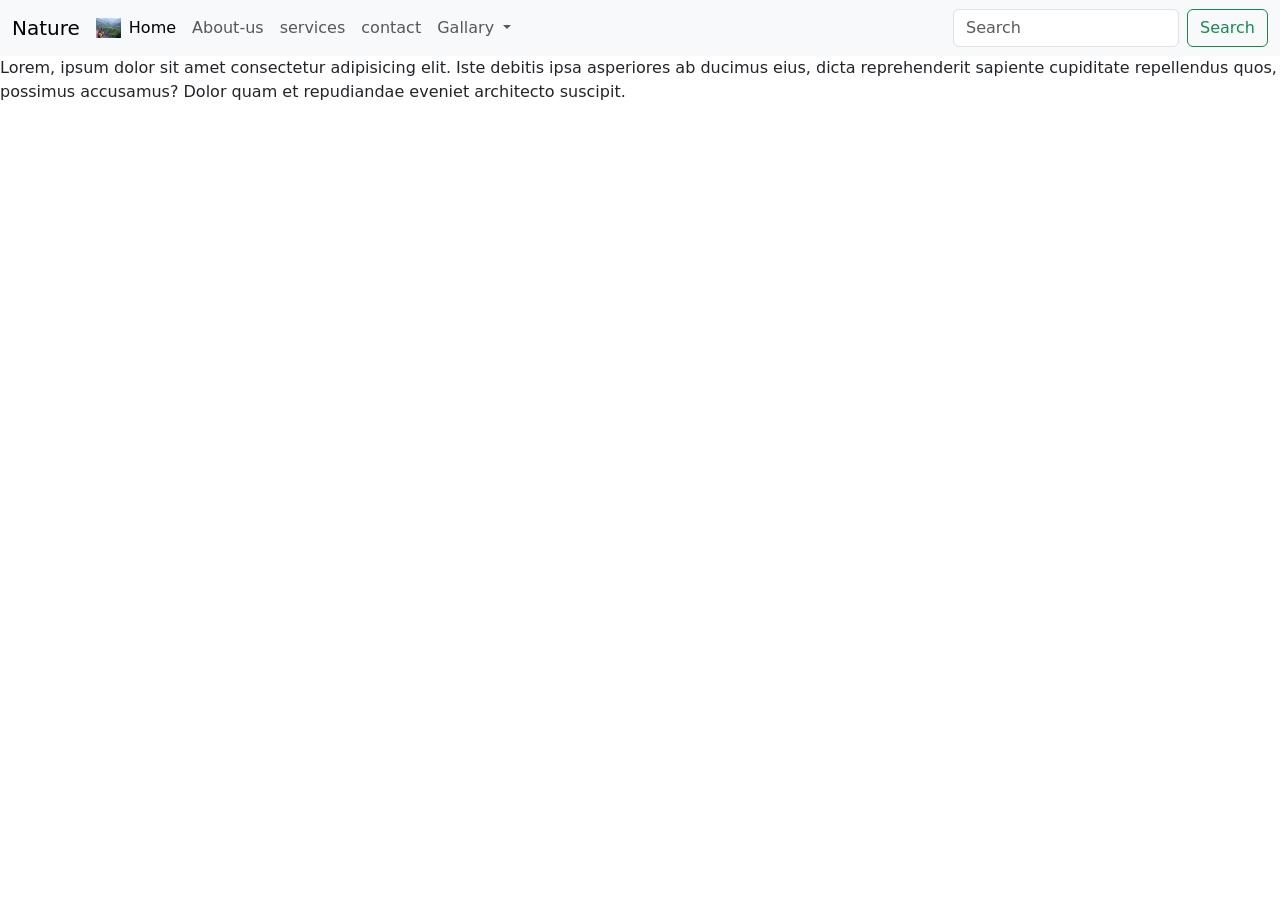
<file: index.html>
<!DOCTYPE html>
<html lang="en">
<head>
  <meta charset="UTF-8">
  <meta name="viewport" content="width=device-width, initial-scale=1.0">
  <title>Home</title>
  <link rel="stylesheet" href="https://cdn.jsdelivr.net/npm/bootstrap@5.3.8/dist/css/bootstrap.min.css
">
</head>

<body>
  <!-- Header start -->
  <header>
    <nav class="navbar navbar-expand-lg bg-body-tertiary">
      <div class="container-fluid">
        <a class="navbar-brand" href="#">Nature</a>
        <img src="images/flo7.jpg" alt=" nature" height="20" width="25">
        <button class="navbar-toggler" type="button" data-bs-toggle="collapse" data-bs-target="#navbarSupportedContent"
          aria-controls="navbarSupportedContent" aria-expanded="false" aria-label="Toggle navigation">
          <span class="navbar-toggler-icon"></span>
        </button>
        <div class="collapse navbar-collapse" id="navbarSupportedContent">
          <ul class="navbar-nav me-auto mb-2 mb-lg-0">
            <li class="nav-item">
              <a class="nav-link active" aria-current="page" href="index.html">Home</a>
            </li>
            <li class="nav-item">
              <a class="nav-link" href="about.html">About-us</a>
            </li>
            <li class="nav-item">
              <a class="nav-link" href="services.html">services</a>
            </li>
            <li class="nav-item">
              <a class="nav-link" href="contact.html">contact</a>
            </li>
            <li class="nav-item dropdown">
              <a class="nav-link dropdown-toggle" href="#" role="button" data-bs-toggle="dropdown"
                aria-expanded="false">
                Gallary
              </a>
              <ul class="dropdown-menu">
                <li><a class="dropdown-item" href="#">video Gallary</a></li>
                <li><a class="dropdown-item" href="#">audio gallry</a></li>
              </ul>
            </li>
            </li>
          </ul>
          <form class="d-flex" role="search">
            <input class="form-control me-2" type="search" placeholder="Search" aria-label="Search" />
            <button class="btn btn-outline-success" type="submit">Search</button>
          </form>
        </div>
      </div>
    </nav>

  </header>
  <!-- Header end -->
  <p>Lorem, ipsum dolor sit amet consectetur adipisicing elit. Iste debitis ipsa asperiores ab ducimus eius, dicta
    reprehenderit sapiente cupiditate repellendus quos, possimus accusamus? Dolor quam et repudiandae eveniet architecto
    suscipit.
  </p>
  <script src="https://cdn.jsdelivr.net/npm/bootstrap@5.3.8/dist/js/bootstrap.bundle.min.js
"></script>
  <!-- div.container>div.row>div.col-md-6*2 -->
</body>

</html>
</file>
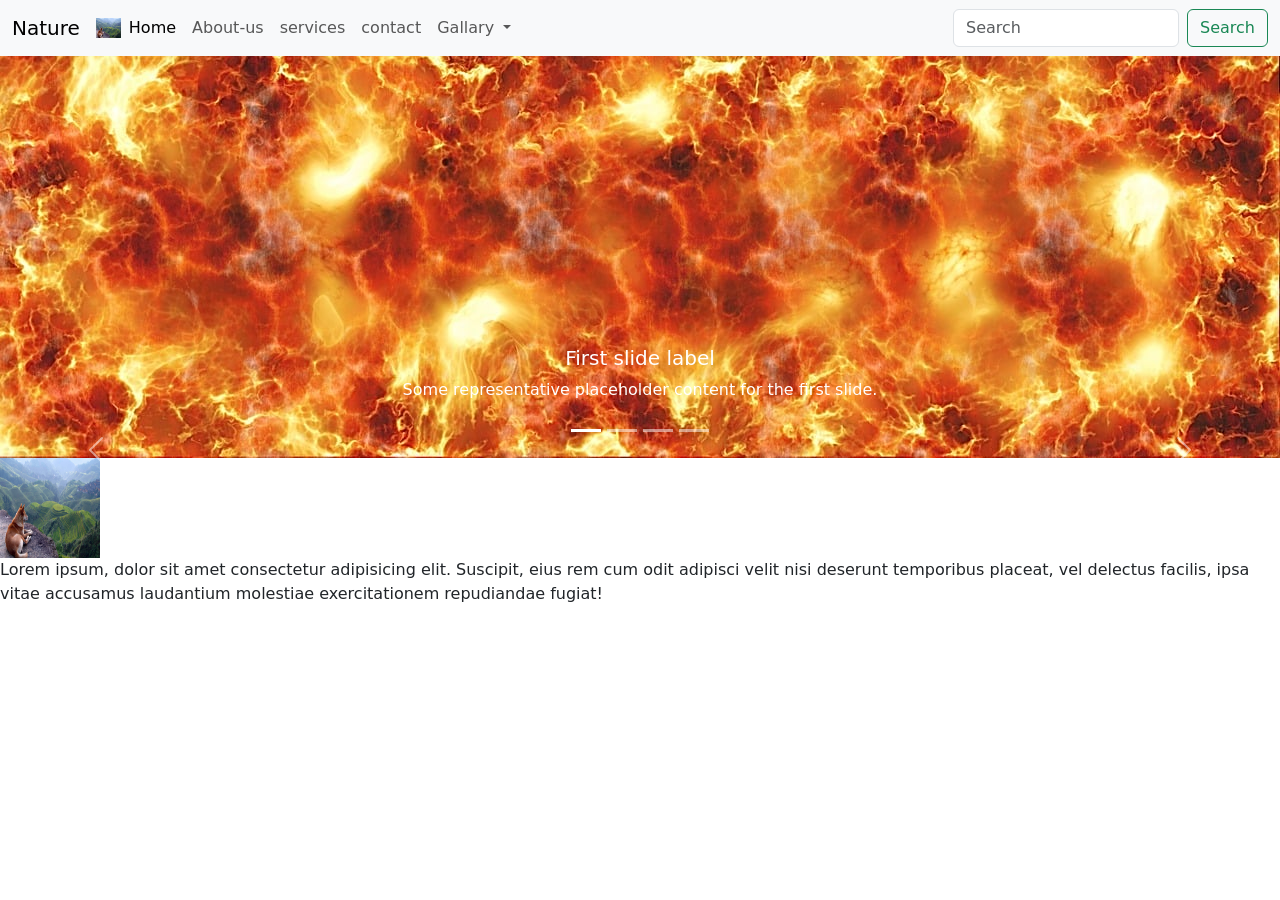
<file: about.html>
<!DOCTYPE html>
<html lang="en">

<head>
  <meta charset="UTF-8">
  <meta name="viewport" content="width=device-width, initial-scale=1.0">
  <title>about-us</title>
  <link rel="stylesheet" href="https://cdn.jsdelivr.net/npm/bootstrap@5.3.8/dist/css/bootstrap.min.css
">
</head>

<body>
  <!-- Header start -->
  <header>
    <nav class="navbar navbar-expand-lg bg-body-tertiary">
      <div class="container-fluid">
        <a class="navbar-brand" href="#">Nature</a>
        <img src="images/flo7.jpg" alt=" nature" height="20" width="25">
        <button class="navbar-toggler" type="button" data-bs-toggle="collapse" data-bs-target="#navbarSupportedContent"
          aria-controls="navbarSupportedContent" aria-expanded="false" aria-label="Toggle navigation">
          <span class="navbar-toggler-icon"></span>
        </button>
        <div class="collapse navbar-collapse" id="navbarSupportedContent">
          <ul class="navbar-nav me-auto mb-2 mb-lg-0">
            <li class="nav-item">
              <a class="nav-link active" aria-current="page" href="index.html">Home</a>
            </li>
            <li class="nav-item">
              <a class="nav-link" href="about.html">About-us</a>
            </li>
            <li class="nav-item">
              <a class="nav-link" href="services.html">services</a>
            </li>
            <li class="nav-item">
              <a class="nav-link" href="contact.html">contact</a>
            </li>
            <li class="nav-item dropdown">
              <a class="nav-link dropdown-toggle" href="#" role="button" data-bs-toggle="dropdown"
                aria-expanded="false">
                Gallary
              </a>
              <ul class="dropdown-menu">
                <li><a class="dropdown-item" href="#">video Gallary</a></li>
                <li><a class="dropdown-item" href="#">audio gallry</a></li>
              </ul>
            </li>
            </li>
          </ul>
          <form class="d-flex" role="search">
            <input class="form-control me-2" type="search" placeholder="Search" aria-label="Search" />
            <button class="btn btn-outline-success" type="submit">Search</button>
          </form>
        </div>
      </div>
    </nav>
  </header>
  <!-- Header end -->

  <main>
    <section>
      <div id="carouselExampleCaptions" class="carousel slide">
        <div class="carousel-indicators">
          <button type="button" data-bs-target="#carouselExampleCaptions" data-bs-slide-to="0" class="active"
            aria-current="true" aria-label="Slide 1"></button>
          <button type="button" data-bs-target="#carouselExampleCaptions" data-bs-slide-to="1"
            aria-label="Slide 2"></button>
          <button type="button" data-bs-target="#carouselExampleCaptions" data-bs-slide-to="2"
            aria-label="Slide 3"></button>
          <button type="button" data-bs-target="#carouselExampleCaptions" data-bs-slide-to="3"
            aria-label="Slide 4"></button>
        </div>
        <div class="carousel-inner">
          <div class="carousel-item active">
            <img src="images/banner-1071790_1280.jpg" class="d-block w-100" alt="...">
            <div class="carousel-caption d-none d-md-block">
              <h5>First slide label</h5>
              <p>Some representative placeholder content for the first slide.</p>
            </div>
          </div>
          <div class="carousel-item">
            <img src="images/banner-1563550_1280.jpg" class="d-block w-100" alt="...">
            <div class="carousel-caption d-none d-md-block">
              <h5>Second slide label</h5>
              <p>Some representative placeholder content for the second slide.</p>
            </div>
          </div>
          <div class="carousel-item">
            <img src="images/banner-1686943_1280.jpg" class="d-block w-100" alt="...">
            <div class="carousel-caption d-none d-md-block">
              <h5>Third slide label</h5>
              <p>Some representative placeholder content for the third slide.</p>
            </div>
          </div>
          <div class="carousel-item">
            <img src="images/banner4.jpg" class="d-block w-100" alt="...">
            <div class="carousel-caption d-none d-md-block">
              <h5>Third slide label</h5>
              <p>Some representative placeholder content for the third slide.</p>
            </div>
          </div>
        </div>
      </div>
        <button class="carousel-control-prev" type="button" data-bs-target="#carouselExampleCaptions"
          data-bs-slide="prev">
          <span class="carousel-control-prev-icon" aria-hidden="true"></span>
          <span class="visually-hidden">Previous</span>
        </button>
        <button class="carousel-control-next" type="button" data-bs-target="#carouselExampleCaptions"
          data-bs-slide="next">
          <span class="carousel-control-next-icon" aria-hidden="true"></span>
          <span class="visually-hidden">Next</span>
        </button>
    </section>
    <section>
      <img src="images/flo7.jpg" alt="" height="100" width="100">
      <p>Lorem ipsum, dolor sit amet consectetur adipisicing elit. Suscipit, eius rem cum odit adipisci velit nisi
        deserunt temporibus placeat, vel delectus facilis, ipsa vitae accusamus laudantium molestiae exercitationem
        repudiandae fugiat!</p>

    </section>
  </main>
  <script src="https://cdn.jsdelivr.net/npm/bootstrap@5.3.8/dist/js/bootstrap.bundle.min.js">

  </script>
</body>

</html>
</file>
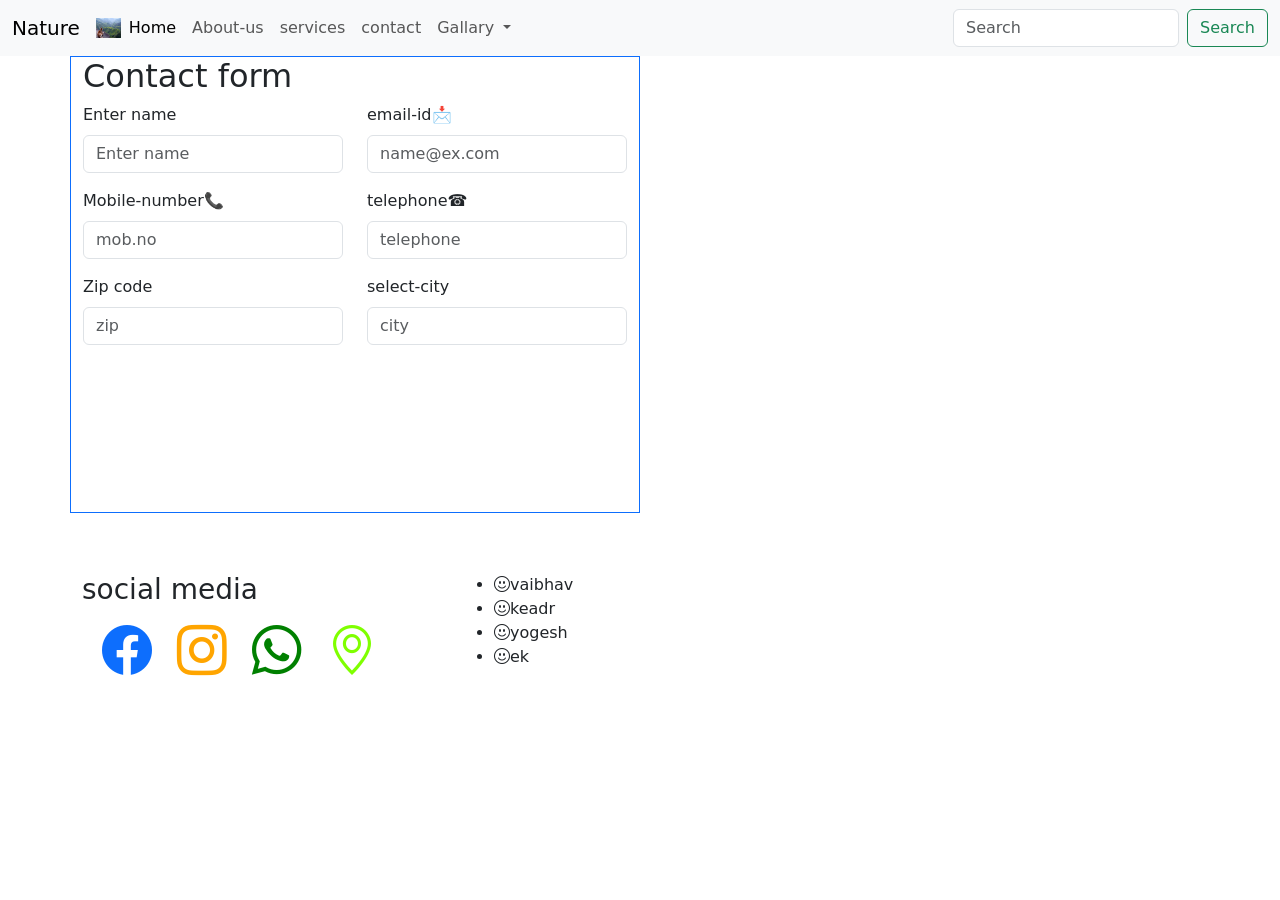
<file: contact.html>
<!DOCTYPE html>
<html lang="en">

<head>
    <meta charset="UTF-8">
    <meta name="viewport" content="width=device-width, initial-scale=1.0">
    <title>contact</title>
    <link rel="stylesheet" href="https://cdn.jsdelivr.net/npm/bootstrap@5.3.8/dist/css/bootstrap.min.css">
    <link rel="stylesheet" href="https://cdn.jsdelivr.net/npm/bootstrap-icons@1.13.1/font/bootstrap-icons.min.css">

    <link rel="stylesheet" href="CSS/icons.css">
</head>

<body>
    <!-- Header start -->
    <header>
        <nav class="navbar navbar-expand-lg bg-body-tertiary">
            <div class="container-fluid">
                <a class="navbar-brand" href="#">Nature</a>
                <img src="images/flo7.jpg" alt=" nature" height="20" width="25">
                <button class="navbar-toggler" type="button" data-bs-toggle="collapse"
                    data-bs-target="#navbarSupportedContent" aria-controls="navbarSupportedContent"
                    aria-expanded="false" aria-label="Toggle navigation">
                    <span class="navbar-toggler-icon"></span>
                </button>
                <div class="collapse navbar-collapse" id="navbarSupportedContent">
                    <ul class="navbar-nav me-auto mb-2 mb-lg-0">
                        <li class="nav-item">
                            <a class="nav-link active" aria-current="page" href="index.html">Home</a>
                        </li>
                        <li class="nav-item">
                            <a class="nav-link" href="about.html">About-us</a>
                        </li>
                        <li class="nav-item">
                            <a class="nav-link" href="services.html">services</a>
                        </li>
                        <li class="nav-item">
                            <a class="nav-link" href="contact.html">contact</a>
                        </li>
                        <li class="nav-item dropdown">
                            <a class="nav-link dropdown-toggle" href="#" role="button" data-bs-toggle="dropdown"
                                aria-expanded="false">
                                Gallary
                            </a>
                            <ul class="dropdown-menu">
                                <li><a class="dropdown-item" href="#">video Gallary</a></li>
                                <li><a class="dropdown-item" href="#">audio gallry</a></li>
                            </ul>
                        </li>
                        </li>
                    </ul>
                    <form class="d-flex" role="search">
                        <input class="form-control me-2" type="search" placeholder="Search" aria-label="Search" />
                        <button class="btn btn-outline-success" type="submit">Search</button>
                    </form>
                </div>
            </div>
        </nav>
    </header>
    <!-- Header end -->
    <main>
        <section>
            <div class="container">
                <div class="row">
                    <div class="col-md-6 border border-primary md-5">
                        <h2>Contact form</h2>
                        <form>
                            <div class="row">
                                <div class="col-md-6">
                                    <div class="mb-3">

                                        <label for="exampleFormControlInput1" class="form-label">Enter name </label>
                                        <input type="email" class="form-control" id="exampleFormControlInput1"
                                            placeholder="Enter name">
                                    </div>
                                </div>
                                <div class="col-md-6">
                                    <div class="mb-3">
                                        <label for="exampleFormControlInput1" class="form-label">email-id📩 </label>
                                        <input type="email" class="form-control" id="exampleFormControlInput1"
                                            placeholder="name@ex.com">
                                    </div>
                                </div>

                                <div class="col-md-6">
                                    <div class="mb-3">
                                        <label for="exampleFormControlInput1" class="form-label">Mobile-number📞</label>
                                        <input type="email" class="form-control" id="exampleFormControlInput1"
                                            placeholder="mob.no">
                                    </div>
                                </div>

                                <div class="col-md-6">
                                    <div class="mb-3">
                                        <label for="exampleFormControlInput1" class="form-label">telephone☎️</label>
                                        <input type="email" class="form-control" id="exampleFormControlInput1"
                                            placeholder="telephone">
                                    </div>
                                </div>

                                <div class="col-md-6">
                                    <div class="mb-3">
                                        <label for="exampleFormControlInput1" class="form-label">Zip code</label>
                                        <input type="email" class="form-control" id="exampleFormControlInput1"
                                            placeholder="zip">
                                    </div>
                                </div>
                                <div class="col-md-6">
                                    <div class="mb-3">
                                        <label for="exampleFormControlInput1" class="form-label">select-city</label>
                                        <input type="email" class="form-control" id="exampleFormControlInput1"
                                            placeholder="city">
                                    </div>
                                </div>
                        </form>

                    </div>

                </div>
                <div class="col-md-6">
                    <iframe
                        src="https://www.google.com/maps/embed?pb=!1m18!1m12!1m3!1d30246.303084010866!2d73.8066432!3d18.628607999999996!2m3!1f0!2f0!3f0!3m2!1i1024!2i768!4f13.1!3m3!1m2!1s0x3bc2b84c72100bc9%3A0x716896a117c00778!2sVIJAY%20SALES%20-%20CHINCHWAD!5e0!3m2!1sen!2sin!4v1763719155304!5m2!1sen!2sin"
                        width="100%" height="450" style="border:0;" allowfullscreen="" loading="lazy"
                        referrerpolicy="no-referrer-when-downgrade"></iframe>
                </div>
            </div>
        </section>
        <div class="container decor">
            <div class="row">
                <div class="col-md-4">
                    <h3>social media</h3>
                    <a href="https://www.facebook.com/" target="_blank">
                        <i class="bi bi-facebook social_font"></i>
                    </a>

                    <a href="https://www.instagram.com/" target="_blank">
                        <i class="bi bi-instagram social_font"></i>
                    </a>

                    <a href="https://www.whatsapp.com/" target="_blank">
                        <i class="bi bi-whatsapp social_font"></i>
                    </a>

                    <a href="https://www.google.com/maps" target="_blank">
                        <i class="bi bi-geo-alt social_font"></i>
                    </a>


                </div>
                <div class="col-md-4">
                    <ul>
                        <li><i class="bi bi-emoji-smile"></i>vaibhav</li>
                        <li><i class="bi bi-emoji-smile"></i>keadr</li>
                        <li><i class="bi bi-emoji-smile"></i>yogesh</li>
                        <li><i class="bi bi-emoji-smile"></i>ek</li>
                    </ul>
                </div>
                <div class="col-m-4"></div>
            </div>
        </div>
    </main>


    <script src="https://cdn.jsdelivr.net/npm/bootstrap@5.3.8/dist/js/bootstrap.bundle.min.js">
    </script>
</body>

</html>
</file>
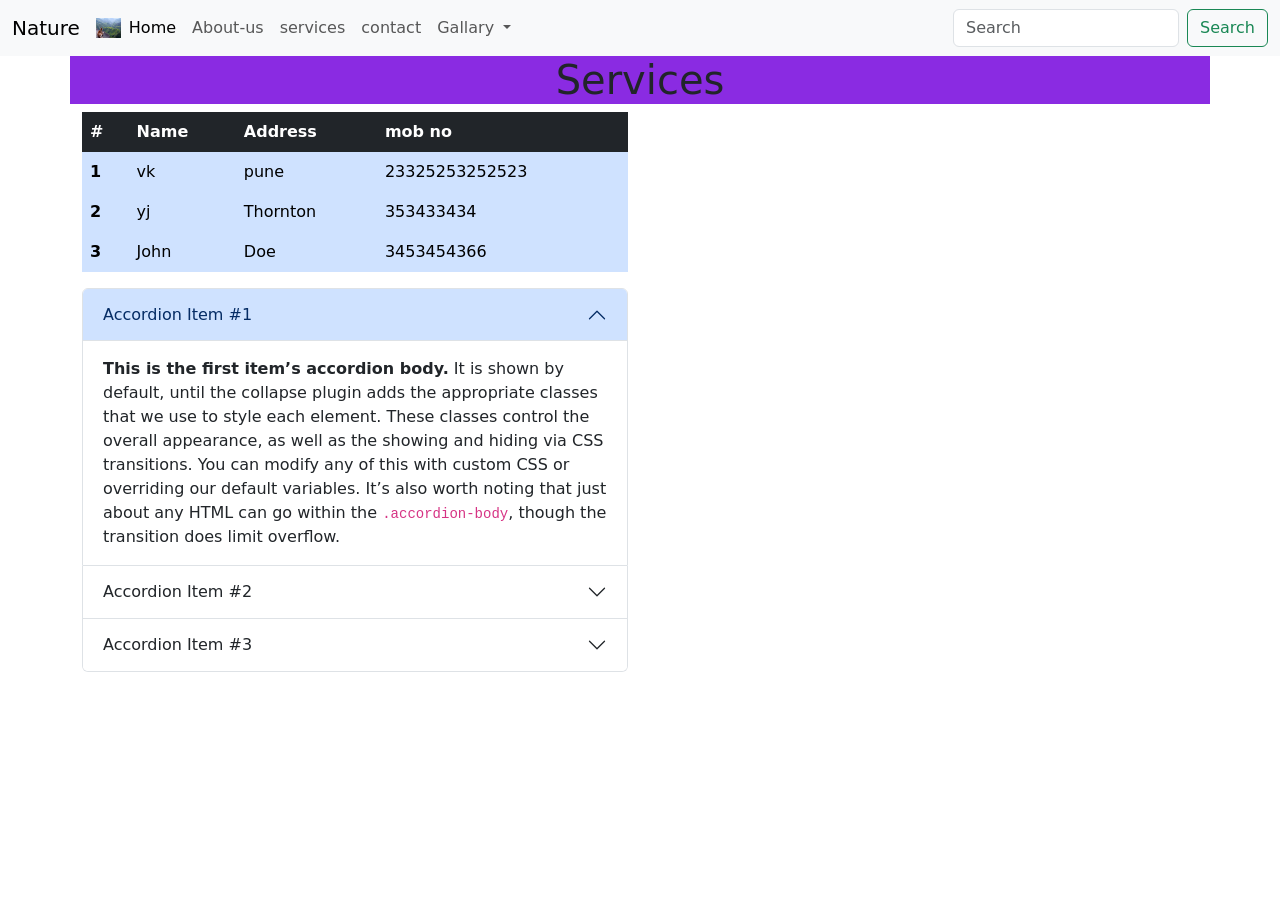
<file: services.html>
<!DOCTYPE html>
<html lang="en">

<head>
    <meta charset="UTF-8">
    <meta name="viewport" content="width=device-width, initial-scale=1.0">
    <title>Services</title>
    <link rel="stylesheet" href="https://cdn.jsdelivr.net/npm/bootstrap@5.3.8/dist/css/bootstrap.min.css">
    <style>
        h1{
            background-color: blueviolet;
            text-align: center;
        }
    </style>
</head>

<body>
    <!-- Header start -->
    <header>
        <nav class="navbar navbar-expand-lg bg-body-tertiary">
            <div class="container-fluid">
                <a class="navbar-brand" href="#">Nature</a>
                <img src="images/flo7.jpg" alt=" nature" height="20" width="25">
                <button class="navbar-toggler" type="button" data-bs-toggle="collapse"
                    data-bs-target="#navbarSupportedContent" aria-controls="navbarSupportedContent"
                    aria-expanded="false" aria-label="Toggle navigation">
                    <span class="navbar-toggler-icon"></span>
                </button>
                <div class="collapse navbar-collapse" id="navbarSupportedContent">
                    <ul class="navbar-nav me-auto mb-2 mb-lg-0">
                        <li class="nav-item">
                            <a class="nav-link active" aria-current="page" href="index.html">Home</a>
                        </li>
                        <li class="nav-item">
                            <a class="nav-link" href="about.html">About-us</a>
                        </li>
                        <li class="nav-item">
                            <a class="nav-link" href="services.html">services</a>
                        </li>
                        <li class="nav-item">
                            <a class="nav-link" href="contact.html">contact</a>
                        </li>
                        <li class="nav-item dropdown">
                            <a class="nav-link dropdown-toggle" href="#" role="button" data-bs-toggle="dropdown"
                                aria-expanded="false">
                                Gallary
                            </a>
                            <ul class="dropdown-menu">
                                <li><a class="dropdown-item" href="#">video Gallary</a></li>
                                <li><a class="dropdown-item" href="#">audio gallry</a></li>
                            </ul>
                        </li>
                        </li>
                    </ul>
                    <form class="d-flex" role="search">
                        <input class="form-control me-2" type="search" placeholder="Search" aria-label="Search" />
                        <button class="btn btn-outline-success" type="submit">Search</button>
                    </form>
                </div>
            </div>
        </nav>
    </header>
    <!-- Header end -->
    <main>
        <!-- section start 1 -->
        <section>
            <div class="container">
                <div class="row">
                    <h1 class="align">Services</h1>
                    <div class="col-md-6">
                        <div class="table-responsive">
                            <table class="table table-primary table-striprd table-hover table-borderless">

                                <thead class="table-dark">
                                    <tr>
                                        <th scope="col">#</th>
                                        <th scope="col">Name</th>
                                        <th scope="col">Address</th>
                                        <th scope="col">mob no</th>
                                    </tr>
                                </thead>
                                <tbody>
                                    <tr>
                                        <th scope="row">1</th>
                                        <td>vk</td>
                                        <td>pune</td>
                                        <td>23325253252523</td>
                                    </tr>
                                    <tr>
                                        <th scope="row">2</th>
                                        <td>yj</td>
                                        <td>Thornton</td>
                                        <td>353433434</td>
                                    </tr>
                                    <tr>
                                        <th scope="row">3</th>
                                        <td>John</td>
                                        <td>Doe</td>
                                        <td>3453454366</td>
                                    </tr>
                                </tbody>
                            </table>
        </section>
        <!-- first section end -->
        <section>
            <div class="container">
                <div class="row">
                    <div class="col-md-6">
                        <div class="accordion" id="accordionExample">
                            <div class="accordion-item">
                                <h2 class="accordion-header">
                                    <button class="accordion-button" type="button" data-bs-toggle="collapse"
                                        data-bs-target="#collapseOne" aria-expanded="true" aria-controls="collapseOne">
                                        Accordion Item #1
                                    </button>
                                </h2>
                                <div id="collapseOne" class="accordion-collapse collapse show"
                                    data-bs-parent="#accordionExample">
                                    <div class="accordion-body">
                                        <strong>This is the first item’s accordion body.</strong> It is shown by
                                        default, until the
                                        collapse plugin adds the appropriate classes that we use to style each element.
                                        These
                                        classes control the overall appearance, as well as the showing and hiding via
                                        CSS
                                        transitions. You can modify any of this with custom CSS or overriding our
                                        default variables.
                                        It’s also worth noting that just about any HTML can go within the
                                        <code>.accordion-body</code>, though the transition does limit overflow.
                                    </div>
                                </div>
                            </div>
                            <div class="accordion-item">
                                <h2 class="accordion-header">
                                    <button class="accordion-button collapsed" type="button" data-bs-toggle="collapse"
                                        data-bs-target="#collapseTwo" aria-expanded="false" aria-controls="collapseTwo">
                                        Accordion Item #2
                                    </button>
                                </h2>
                                <div id="collapseTwo" class="accordion-collapse collapse"
                                    data-bs-parent="#accordionExample">
                                    <div class="accordion-body">
                                        <strong>This is the second item’s accordion body.</strong> It is hidden by
                                        default, until
                                        the collapse plugin adds the appropriate classes that we use to style each
                                        element. These
                                        classes control the overall appearance, as well as the showing and hiding via
                                        CSS
                                        transitions. You can modify any of this with custom CSS or overriding our
                                        default variables.
                                        It’s also worth noting that just about any HTML can go within the
                                        <code>.accordion-body</code>, though the transition does limit overflow.
                                    </div>
                                </div>
                            </div>
                            <div class="accordion-item">
                                <h2 class="accordion-header">
                                    <button class="accordion-button collapsed" type="button" data-bs-toggle="collapse"
                                        data-bs-target="#collapseThree" aria-expanded="false"
                                        aria-controls="collapseThree">
                                        Accordion Item #3
                                    </button>
                                </h2>
                                <div id="collapseThree" class="accordion-collapse collapse"
                                    data-bs-parent="#accordionExample">
                                    <div class="accordion-body">
                                        <strong>This is the third item’s accordion body.</strong> It is hidden by
                                        default, until the
                                        collapse plugin adds the appropriate classes that we use to style each element.
                                        These
                                        classes control the overall appearance, as well as the showing and hiding via
                                        CSS
                                        transitions. You can modify any of this with custom CSS or overriding our
                                        default variables.
                                        It’s also worth noting that just about any HTML can go within the
                                        <code>.accordion-body</code>, though the transition does limit overflow.
                                    </div>
                                </div>
                            </div>
                        </div>
        </section>
    </main>

    <script src="https://cdn.jsdelivr.net/npm/bootstrap@5.3.8/dist/js/bootstrap.bundle.min.js
"></script>
</body>

</html>
</file>
<file: CSS/icons.css>
.social_font{
    font-size: 50px;
    margin-left: 20px;
    /* background-color: wheat; */
    margin-top: 40px;
}
.bi-instagram{
    color: orange;
}
.bi-whatsapp{
    color: green;
}
a{
    text-decoration: none;
}
.decor{
    margin-top: 60px;
    
}
.bi-geo-alt{
    color: chartreuse
    ;
}
</file>
